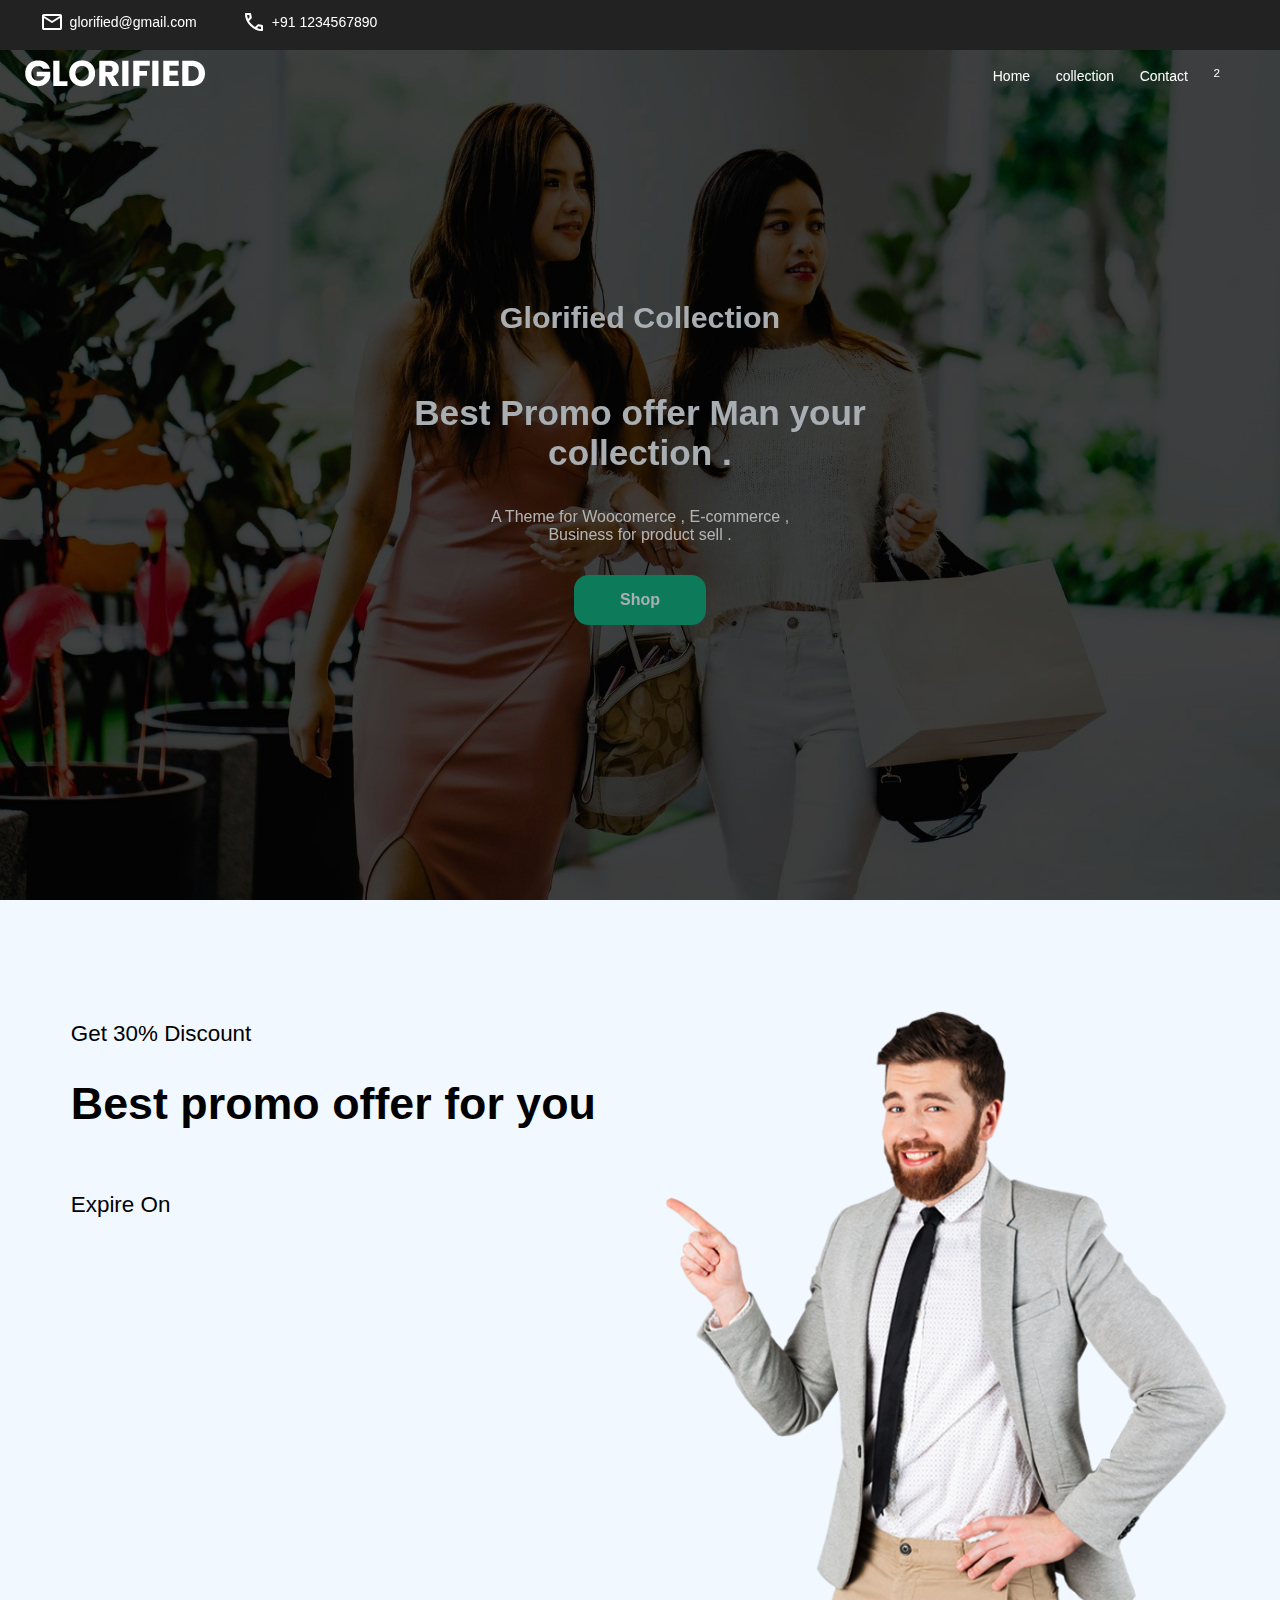
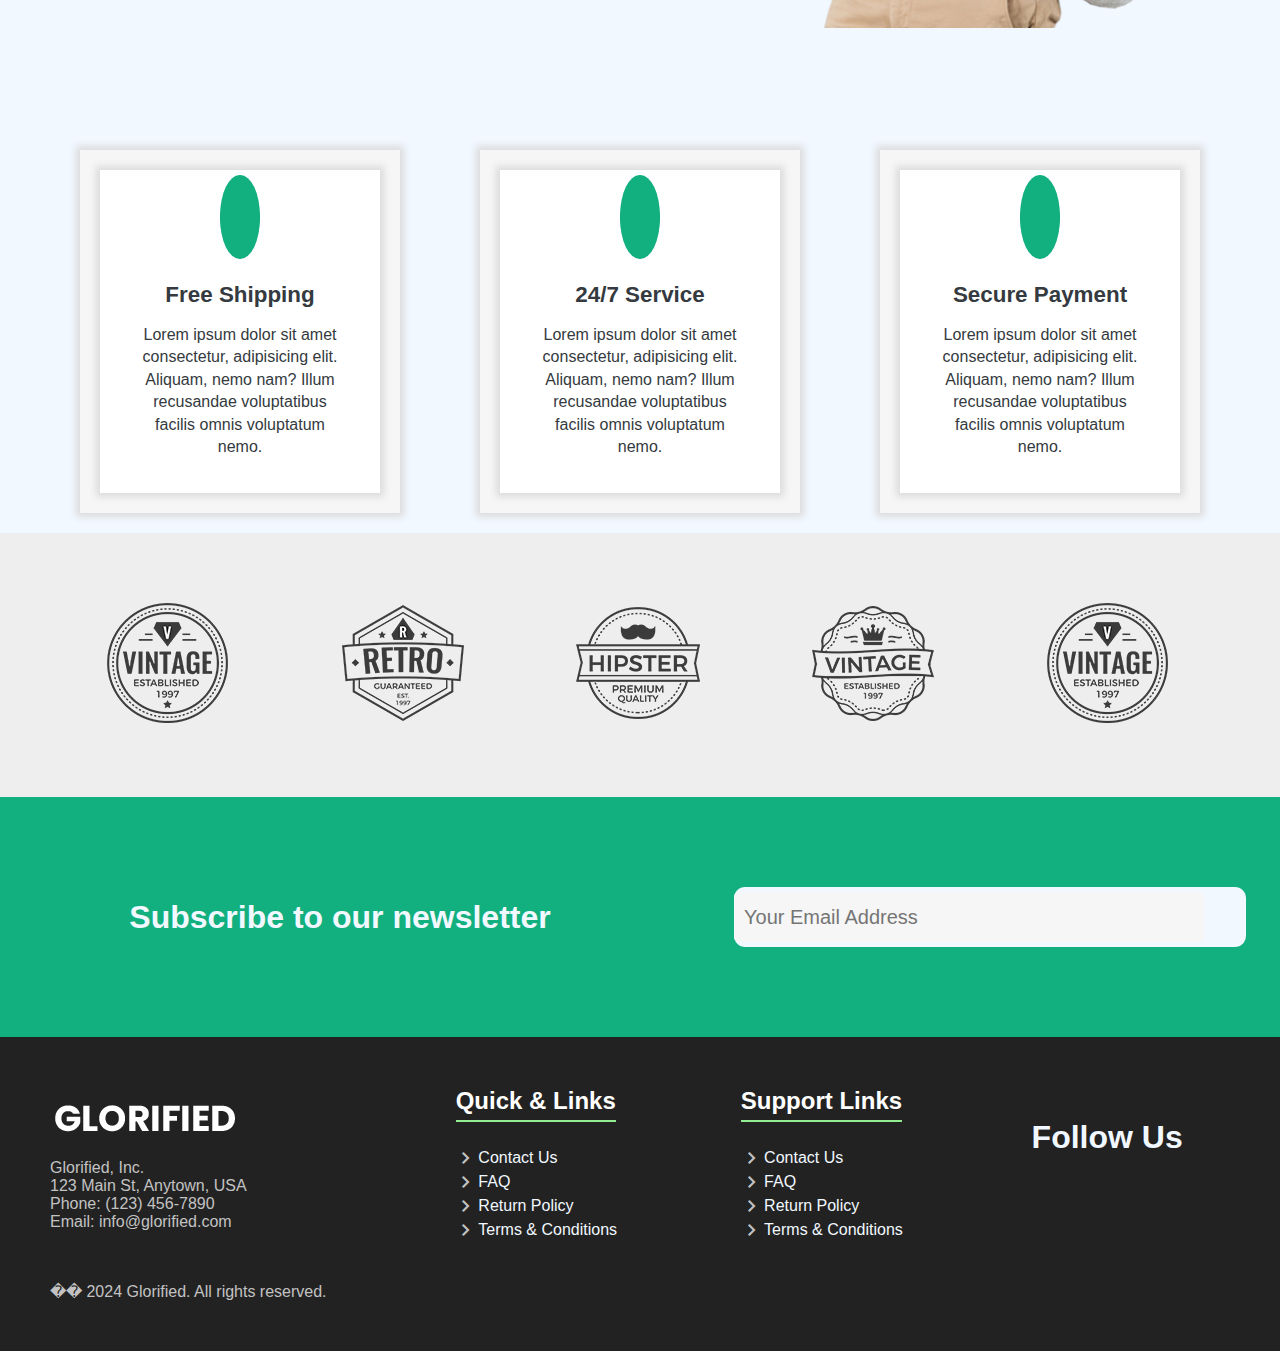
<file: index.html>
<!DOCTYPE html>
<html lang="en">

<head>
    <meta charset="UTF-8">
    <meta name="viewport" content="width=device-width, initial-scale=1.0">
    <title>Glorified</title>
    <!-- link css -->
    <link rel="stylesheet" href="./css/style.css">
    <!-- link google libabries -->
    <link rel="stylesheet"
        href="https://fonts.googleapis.com/css2?family=Material+Symbols+Outlined:opsz,wght,FILL,GRAD@20..48,100..700,0..1,-50..200" />
    <!-- fontawsome cdn link -->
    <link rel="stylesheet" href="https://cdnjs.cloudflare.com/ajax/libs/font-awesome/6.6.0/css/all.min.css"
        integrity="sha512-Kc323vGBEqzTmouAECnVceyQqyqdsSiqLQISBL29aUW4U/M7pSPA/gEUZQqv1cwx4OnYxTxve5UMg5GT6L4JJg=="
        crossorigin="anonymous" referrerpolicy="no-referrer" />
</head>

<body>

    <!-- header serction start-->
    <header class="header">
        <div class="header-container">
            <!-- top header -->
            <div class="top-header h-1">
                <div class="top-container hc-1">
                    <!-- left side contact list -->
                    <div class="contact-list li-1">
                        <ul class="list li-2">
                            <li class="li-2"><span class="material-symbols-outlined">mail</span>
                                <a href="#">glorified@gmail.com</a>
                            </li>
                            <li class="li-2"><span class="material-symbols-outlined">phone</span>
                                <a href="#">+91 1234567890</a>
                            </li>
                        </ul>
                    </div>
                    <!-- right side social media and admin login -->
                    <div class="social-media li-1">
                        <ul class="li-2">
                            <li><a href="#"><i class="fa-brands fa-facebook-f"></i></a></li>
                            <li><a href="#"><i class="fa-brands fa-instagram"></i></a></li>
                            <li><a href="#"><i class="fa-brands fa-twitter"></i></a></li>
                            <li><a href="#"><i class="fa-brands fa-youtube"></i></a></li>
                        </ul>

                    </div>
                </div>
                <!-- bottom header -->
                <div class="bottom-header h-1">
                    <div class="bottom-container hc-1">
                        <!-- left side container -->
                        <div class="logo">
                            <a href="#"><img src="./img/logo.png" alt="Glorified"></a>
                        </div>
                        <!-- right side container -->
                        <div class="menu li-1">
                            <ul class="list li-2">
                                <li><a href="#">Home</a></li>
                                <li><a href="./collection.html">collection</a></li>
                                <li><a href="#">Contact</a></li>

                                <li><i class="fa-solid fa-cart-shopping" onclick="cart()"></i><sup>2</sup></a></li>
                            </ul>
                        </div>
                    </div>
                </div>
    </header>
    <!-- header section end -->

    <!-- main section start -->
    <main class="main">
        <!-- hero section -->
        <section class="hero">
            <div class="hero-container">
                <div class="hero-text">
                    <h1>Glorified Collection</h1>
                    <p>Best Promo offer Man your <br> collection . </p>
                    <span>A Theme for Woocomerce , E-commerce ,<br> Business for product sell .</span><br>
                    <a href="#" class="btn"> Shop <i class="  fa-solid  fa-arrow-right"></i></a>
                </div>
            </div>

        </section>

        <!-- discount section -->
        <section class="discount">
            <div class="container">
                <div class="row">
                    <!-- left side container -->
                    <div class="discount-left">
                        <div class="discount-text">
                            <h4 class="h-4">
                                Get 30% Discount
                            </h4>
                            <h2 class="h-2">
                                Best promo offer for you
                            </h2>
                            <p class="p-1">
                         
                            </p>
                            <h4 class="h-4">Expire On</h4>
                            <div id="count-down" class="count-text-center">

                            </div>
                        </div>


                    </div>
                    <!-- right-side container -->
                    <div class="discount-img">
                        <div class="right-side-image">
                            <div class="single-image">
                                <img src="./img/person.png" alt="person">
                            </div>
                        </div>
                    </div>
                </div>
            </div>
        </section>

        <!-- service section -->
        <section class="service">
            <div class="container">
                <div class="row">
                    <div class="box">
                        <div class="upper-layer">
                            <div class="inner-layer">
                                <div class="icon">

                                    <i class="fa-solid fa-truck-fast"></i>
                                </div>

                                <div class="text">
                                    <h3 class="h-3">Free Shipping</h3>
                                    <p class="p-1">Lorem ipsum dolor sit amet consectetur, adipisicing elit. Aliquam,
                                        nemo nam? Illum recusandae voluptatibus facilis omnis voluptatum nemo.</p>
                                </div>
                            </div>
                        </div>
                    </div>


                    <div class="box">
                        <div class="upper-layer">
                            <div class="inner-layer">
                                <div class="icon">
                                    <i class="fa-solid fa-envelope"></i>
                                </div>

                                <div class="text">
                                    <h3 class="h-3">24/7 Service</h3>
                                    <p class="p-1">Lorem ipsum dolor sit amet consectetur, adipisicing elit. Aliquam,
                                        nemo
                                        nam? Illum recusandae voluptatibus facilis omnis voluptatum nemo.</p>
                                </div>
                            </div>
                        </div>
                    </div>

                    <div class="box">
                        <div class="upper-layer">
                            <div class="inner-layer">
                                <div class="icon">
                                    <i class="fa-solid fa-money-bill-1"></i>
                                </div>

                                <div class="text">
                                    <h3 class="h-3">Secure Payment</h3>
                                    <p class="p-1">Lorem ipsum dolor sit amet consectetur, adipisicing elit. Aliquam,
                                        nemo
                                        nam? Illum recusandae voluptatibus facilis omnis voluptatum nemo.</p>
                                </div>
                            </div>
                        </div>
                    </div>
                </div>
           </div>
            </div>
            </div>

            <!-- brand logo -->
            <section class="brand-logo">
                <div class="container">
                    <div class="slide-row">
                        <div class="left-slide-scroll-btn">
                            <i class="fa-solid fa-angle-left"></i>
                        </div>

                        <div class="row">

                            <div class="brand-logo-container">
                                <div class="brand-logo-image" draggable="false">
                                    <img src="./img/1.png" alt="">
                                </div>
                                <div class="brand-logo-image " draggable="false">
                                    <img src="./img/2.png" alt="">
                                </div>
                                <div class="brand-logo-image " draggable="false">
                                    <img src="./img/3.png" alt="">
                                </div>
                                <div class="brand-logo-image " draggable="false">
                                    <img src="./img/4.png" alt="">
                                </div>
                                <div class="brand-logo-image " draggable="false">
                                    <img src="./img/1.png" alt="">
                                </div>
                                <div class="brand-logo-image " draggable="false">
                                    <img src="./img/2.png" alt="">
                                </div>
                                <div class="brand-logo-image " draggable="false">
                                    <img src="./img/3.png" alt="">
                                </div>
                                <div class="brand-logo-image " draggable="false">
                                    <img src="./img/4.png" alt="">
                                </div>
                            </div>

                        </div>
                        <div class="left-slide-scroll-btn">
                            <i class="fa-solid fa-angle-right"></i>
                        </div>
                    </div>

                </div>
            </section>

            <!-- newslatter section -->
            <section class="newsletter">
                <div class="container">
                    <div class="row">
                        <div class="col-md-8">
                            <h2 class="h-22">Subscribe to our newsletter</h2>
                        </div>
                        <div class="col-md-4">
                            <form action="#" class="newsletter-form">
                                <input type="text" placeholder="Your Email Address">
                                <i class="fa-solid fa-envelope"></i>
                            </form>
                        </div>
                    </div>
                </div>
            </section>
    </main>

    <!-- main section end -->

    <!-- start footer section -->
    <footer>
        <div class="container">
            <div class="row">
                <div class="col-md-1">
                    <div class="logo">
                        <a href="#"><img src="./img/logo.png" alt="Glorified"></a>
                    </div>
                    <div class="adress">
                        <p>
                            Glorified, Inc.<br>
                            123 Main St, Anytown, USA<br>
                            Phone: (123) 456-7890<br>
                            Email: info@glorified.com
                        </p>
                    </div>
                </div>
                <div class="col-md-2">
                    <h2 class="h-12">Quick & Links</h2>
                    <span class="line"></span>
                    <ul>
                        <li><span class="material-symbols-outlined">
                                chevron_right
                            </span><a href="#">Contact Us</a></li>
                        <li><span class="material-symbols-outlined">
                                chevron_right
                            </span><a href="#">FAQ</a></li>
                        <li><span class="material-symbols-outlined">
                                chevron_right
                            </span><a href="#">Return Policy</a></li>
                        <li><span class="material-symbols-outlined">
                                chevron_right
                            </span><a href="#">Terms & Conditions</a></li>
                    </ul>
                </div>
                <div class="col-md-3">
                    <h2 class="h-12">Support Links</h2>
                    <span class="line"></span>
                    <ul>
                        <li><span class="material-symbols-outlined">
                                chevron_right
                            </span><a href="#">Contact Us</a></li>
                        <li><span class="material-symbols-outlined">
                                chevron_right
                            </span><a href="#">FAQ</a></li>
                        <li><span class="material-symbols-outlined">
                                chevron_right
                            </span><a href="#">Return Policy</a></li>
                        <li><span class="material-symbols-outlined">
                                chevron_right
                            </span><a href="#">Terms & Conditions</a></li>
                    </ul>
                </div>
                <div class="col-md-4">
                    <h2 class="h-22">Follow Us</h2><br><br><br>
                    <ol class="social-icon">
                        <li><a href="#"><i class="fab fa-facebook-f"></i></a></li>
                        <li><a href="#"><i class="fab fa-twitter"></i></a></li>
                        <li><a href="#"><i class="fab fa-instagram"></i></a></li>
                        <li><a href="#"><i class="fab fa-linkedin-in"></i></a></li>
                        <li><a href="#"><i class="fab fa-pinterest-p"></i></a></li>
                    </ol>
                    </h2>
                </div>
            </div>
        </div>
        <!-- copyright -->
        <div class="copyright">
            <div class="container-p">
                <p>�� 2024 Glorified. All rights reserved.</p>
            </div>
        </div>
    </footer>

    <!-- end footer sectio -->
</body>
<script src="./js/script.js"></script>

<script>

    function login() {
        document.querySelector(".admin-login").style.display = "block";
    }

    /* close admin page */
    document.querySelector(".close").addEventListener("click", () => {
        document.querySelector(".admin-login").style.display = "none";
        document.querySelector(".upload-product").style.display = "none";
        document.querySelector(".product-cart").style.display = "none";
    })
</script>


</html>
</file>
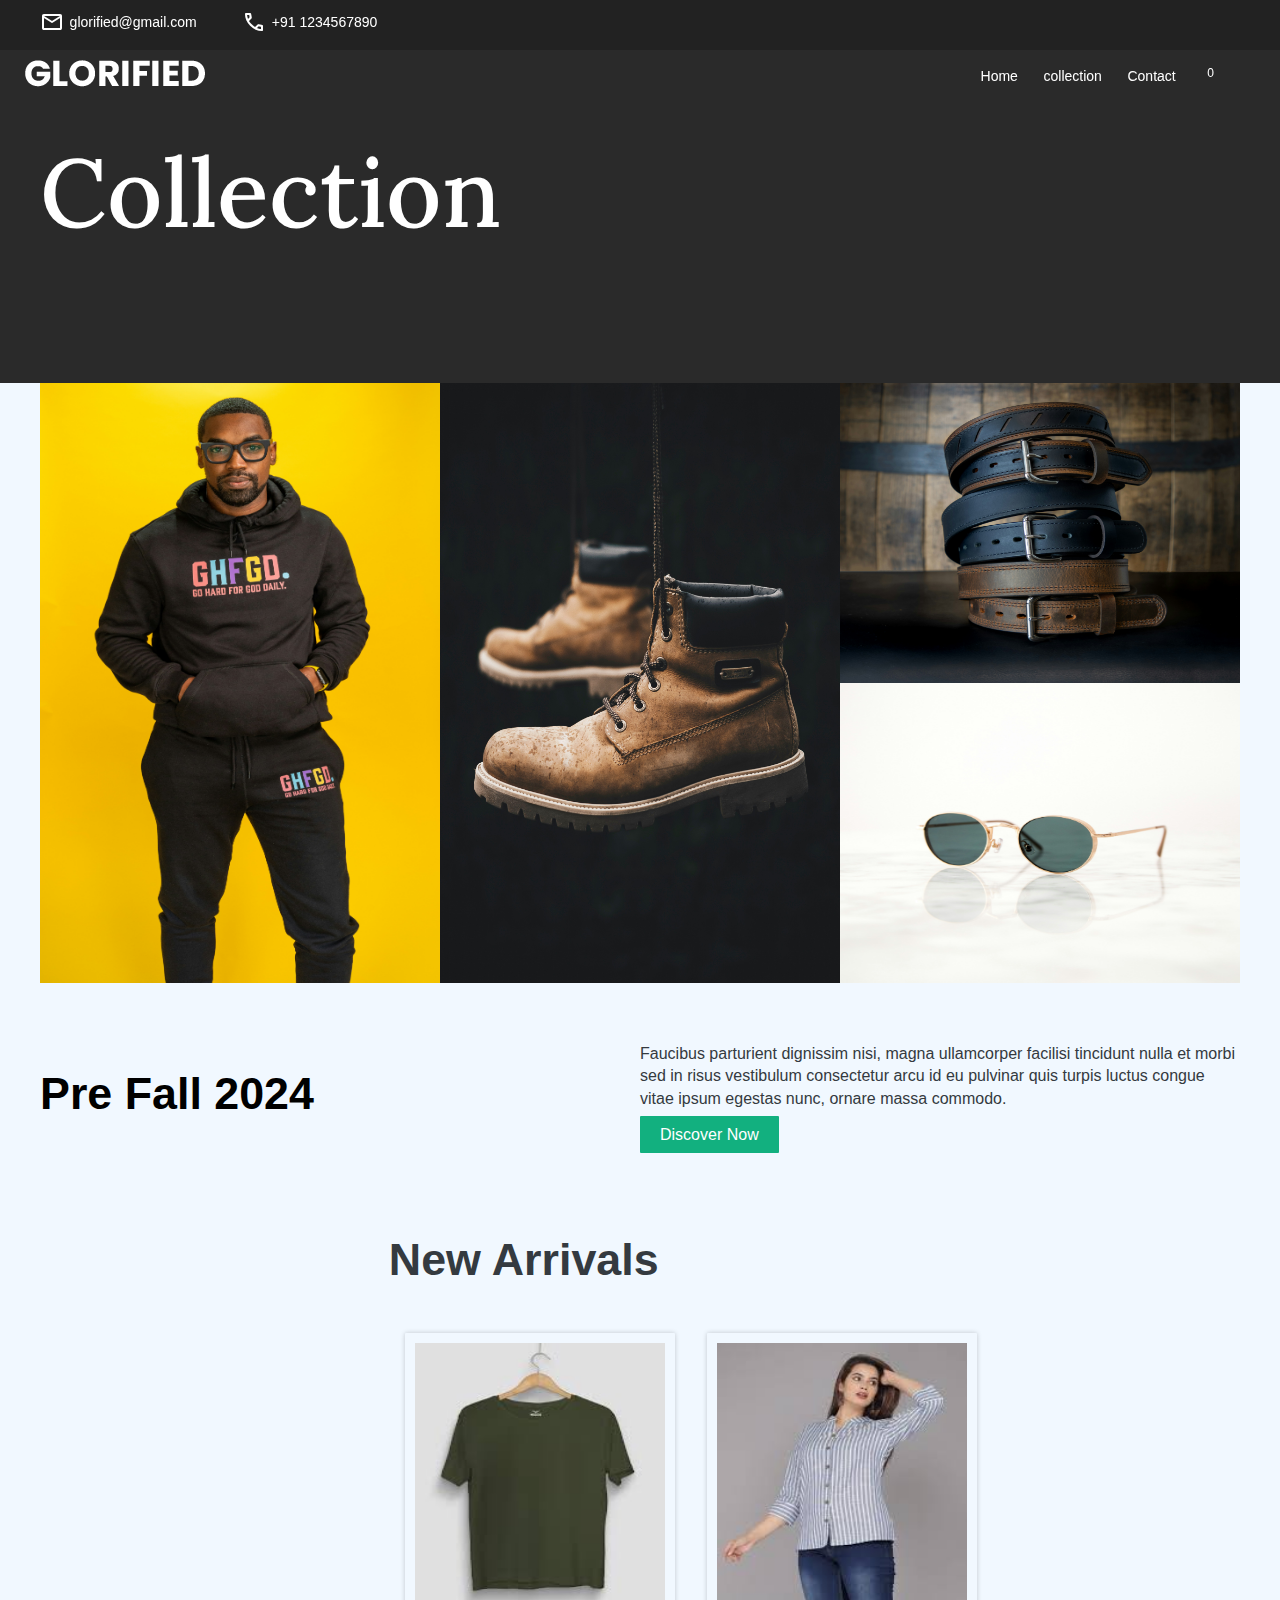
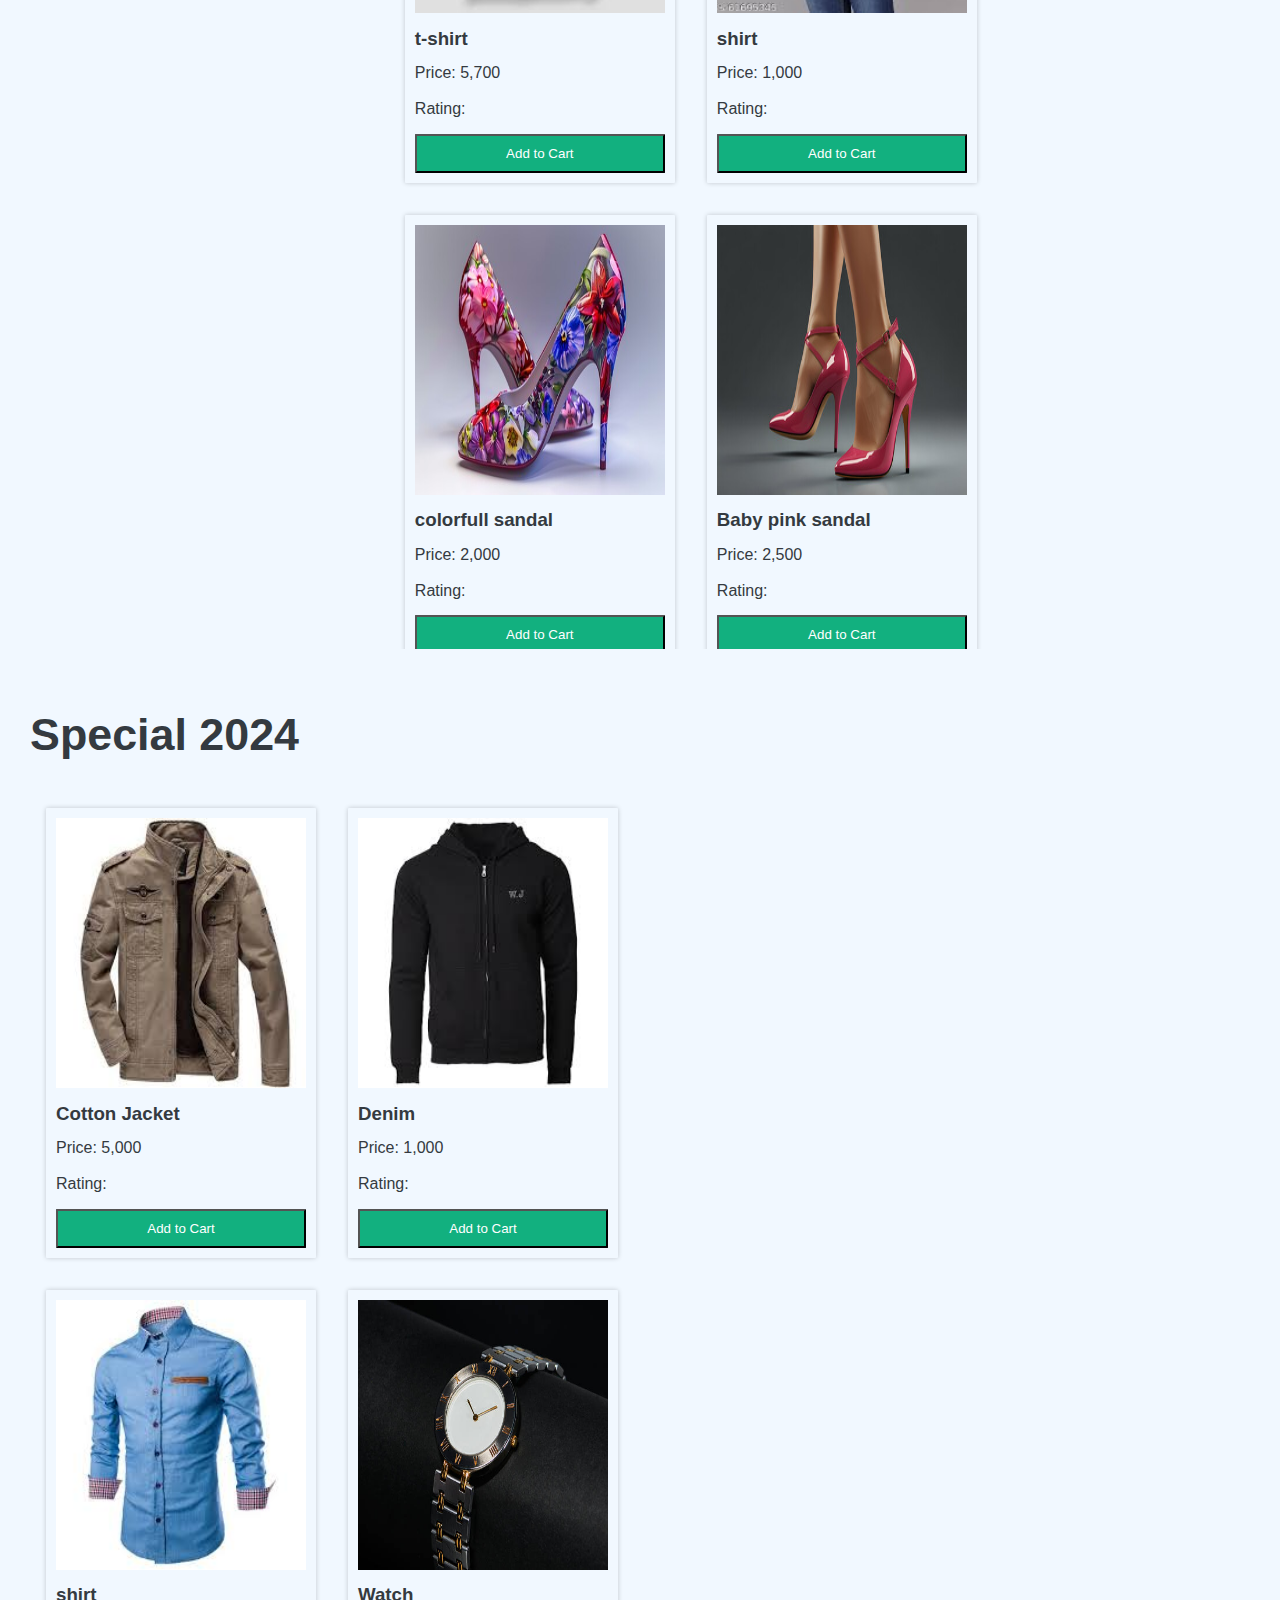
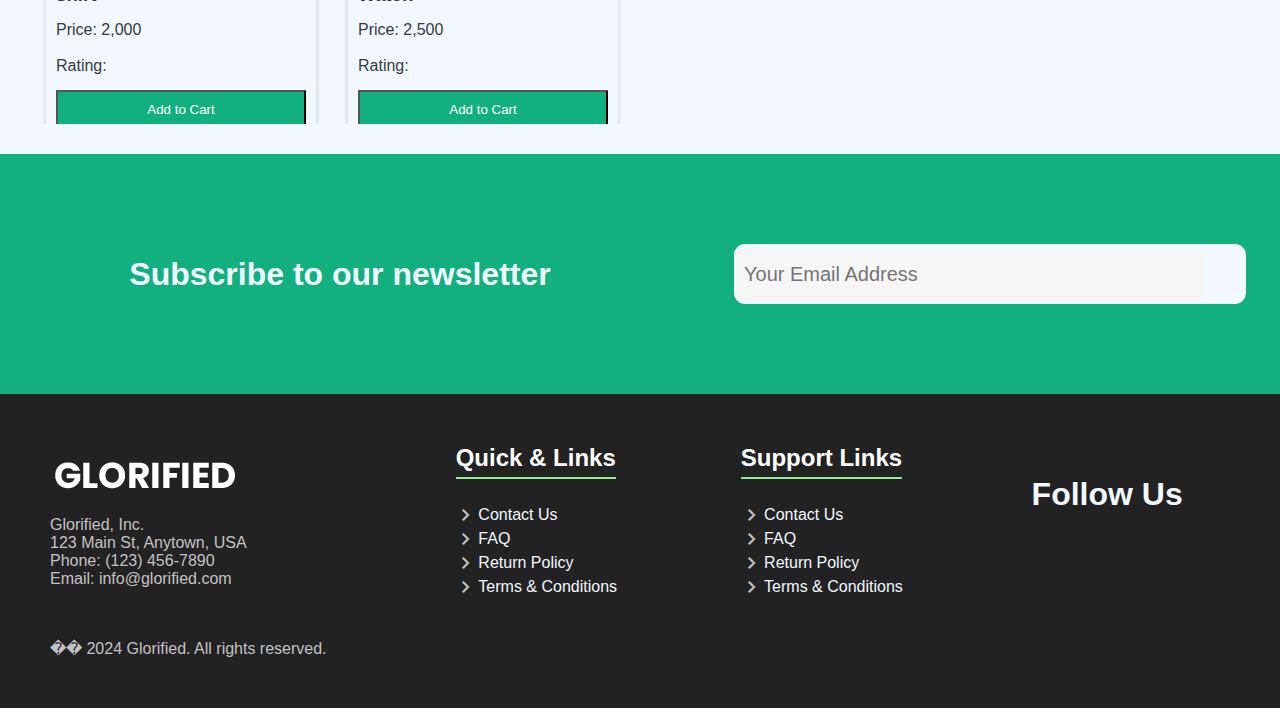
<file: collection.html>
<!DOCTYPE html>
<html lang="en">

<head>
    <meta charset="UTF-8">
    <meta name="viewport" content="width=device-width, initial-scale=1.0">
    <title>Collection</title>
    <!-- link css -->
    <link rel="stylesheet" href="./css/style.css">
    <!-- link google libabries -->
    <link rel="stylesheet"
        href="https://fonts.googleapis.com/css2?family=Material+Symbols+Outlined:opsz,wght,FILL,GRAD@20..48,100..700,0..1,-50..200" />
    <!-- fontawsome cdn link -->
    <link rel="stylesheet" href="https://cdnjs.cloudflare.com/ajax/libs/font-awesome/6.6.0/css/all.min.css"
        integrity="sha512-Kc323vGBEqzTmouAECnVceyQqyqdsSiqLQISBL29aUW4U/M7pSPA/gEUZQqv1cwx4OnYxTxve5UMg5GT6L4JJg=="
        crossorigin="anonymous" referrerpolicy="no-referrer" />
    <link rel="preconnect" href="https://fonts.googleapis.com">
    <link rel="preconnect" href="https://fonts.gstatic.com" crossorigin>
    <link href="https://fonts.googleapis.com/css2?family=Lora:ital,wght@0,400..700;1,400..700&display=swap"
        rel="stylesheet">
</head>

<!-- admin login -->

<body>
    <div class="product-cart">
        <div class="cart-container">
            <div class="c-header">
                <div class="cart-header">
                    <h2>Shopping Cart</h2>
                </div>
                <div class="close">
                    <i class="fa-solid fa-x"></i>
                </div>
            </div>
            <div class="cart-body">

            </div><br>

            <div class="button-section">
                <div class="checkout ">
                    <button class="btnn" onclick="checkout()">Checkout</button>
                </div>
            </div>
        </div>
    </div>
    </div>
    </div>

    <!-- checkout -->
    <div class="checkout admin-login">
        <div class="login">
            <div class="closecart">
                <i class="fa-solid fa-x "></i>
            </div><br>
            <div class="form-container">
                <p class="title">Login</p>
                <form class="form" method="get">
                    <div class="input-group">
                        <label for="firstName">First name</label>
                        <input type="text" name="firstname" id="firstname" placeholder="">
                        <label for="lastname">Lastname</label>
                        <input type="text" name="lastname" id="lastname" placeholder="">
                    </div>
                    <div class="input-group">
                        <label for="mobileno">Mobile No. </label>
                        <input type="number" name="mobileno" id="mobileno" placeholder="">
                        <label for="email">Email No. </label>
                        <input type="email" name="email" id="email" placeholder="">
                    </div><br>
                    <div class="input-group">
                        <label for="address">Address </label>
                        <input type="address" name="addressno" id="addressno" placeholder="">
                    </div>
                    <br>
                    <button class="submit sign" type="submit" id="ordersucessfull">submit</button>
                </form>

            </div>
        </div>
    </div>
    <!-- header serction start-->
    <header class="header">
        <div class="header-container">
            <!-- top header -->
            <div class="top-header h-1">
                <div class="top-container hc-1">
                    <!-- left side contact list -->
                    <div class="contact-list li-1">
                        <ul class="list li-2">
                            <li class="li-2"><span class="material-symbols-outlined">mail</span>
                                <a href="#">glorified@gmail.com</a>
                            </li>
                            <li class="li-2"><span class="material-symbols-outlined">phone</span>
                                <a href="#">+91 1234567890</a>
                            </li>
                        </ul>
                    </div>
                    <!-- right side social media and admin login -->
                    <div class="social-media li-1">
                        <ul class="li-2">
                            <li><a href="#"><i class="fa-brands fa-facebook-f"></i></a></li>
                            <li><a href="#"><i class="fa-brands fa-instagram"></i></a></li>
                            <li><a href="#"><i class="fa-brands fa-twitter"></i></a></li>
                            <li><a href="#"><i class="fa-brands fa-youtube"></i></a></li>
                        </ul>
                    </div>
                </div>
                <!-- bottom header -->
                <div class="bottom-header h-1">
                    <div class="bottom-container hc-1">
                        <!-- left side container -->
                        <div class="logo">
                            <a href="#"><img src="./img/logo.png" alt="Glorified"></a>
                        </div>
                        <!-- right side container -->
                        <div class="menu li-1">
                            <ul class="list li-2">
                                <li><a href="./index.html">Home</a></li>
                                <li><a href="./collection.html">collection</a></li>

                                <li><a href="#">Contact</a></li>
                                <li onclick="openCart()"><i class="fa-solid fa-cart-shopping"></i><sup
                                        class="to-quantity">0</sup></li>
                            </ul>
                        </div>
                    </div>
                </div>
    </header>
    <!-- header section end -->

    <!-- main section start -->
    <main class="main">
        <!-- hero section -->
        <section class="hero-c">
            <div class="hero-container">
                <h1 class="h-1">Collection</h1>
            </div>
        </section>
        <!-- products section img-->
        <section class="collection-image">
            <div class="container">
                <div class="row">
                    <div class="col-1">
                        <div class="col-im-3">
                            <img src="./img/c4(1).jpg" alt="Product 1">
                        </div>
                        <div class="col-im-3">
                            <img src="./img/c4 (3).jpg" alt="Product 1">
                        </div>
                    </div>
                    <div class="col-2">
                        <div class="col-im-3">
                            <img src="./img/c4 (1).jpg" alt="Product 1" height="600px">
                        </div>
                        <div class="col-im-3">
                            <img src="./img/c4 (4).jpg" alt="Product 1" height="600px">
                        </div>
                    </div>
                </div>
                <div class="bottom">
                    <div class="container">
                        <div class="row">
                            <div class="col1">
                                <h2 class="h-2">
                                    Pre Fall 2024
                                </h2>
                            </div>
                            <div class="col2">
                                <p class="p-1">
                                    Faucibus parturient dignissim nisi, magna ullamcorper facilisi tincidunt nulla et
                                    morbi sed in risus vestibulum consectetur arcu id eu pulvinar quis turpis luctus
                                    congue vitae ipsum egestas nunc, ornare massa commodo.</p>
                                <div class="btn-container">
                                    <a href="#" class="btn">Discover Now</a>
                                </div>
                            </div>
                        </div>

                    </div>
                </div>
            </div>
        </section>

        <!-- right side product section -->

        <!-- left sideproduct section -->
        <section class="product-section">
            <div class="p-container">
                <div class="row2">
                    <div class="col-p-1">

                    </div>
                    <div class="col-p-2">
                        <div class="col-ph-1">
                            <h2 class="h-2">New Arrivals</h2>
                        </div>
                        <div class="product-list">

                        </div>
                    </div>
                </div>
            </div>
        </section>

        <section class="product-section">
            <div class="p-container">
                <div class="p-row2">
                    <div class="col-pr-1">

                    </div>
                    <div class="col-pr-2">
                        <div class="col-ph-1">
                            <h2 class="h-2">Special 2024</h2>
                        </div>
                        <div class="product-lists">

                        </div>
                    </div>
                </div>
            </div>
        </section>

        <!-- newslatter section -->
        <section class="newsletter">
            <div class="container">
                <div class="row">
                    <div class="col-md-8">
                        <h2 class="h-22">Subscribe to our newsletter</h2>
                    </div>
                    <div class="col-md-4">
                        <form action="#" class="newsletter-form">
                            <input type="text" placeholder="Your Email Address">
                            <i class="fa-solid fa-envelope"></i>
                        </form>
                    </div>
                </div>
            </div>
        </section>
    </main>
    <!-- main section end -->
    <!-- start footer section -->
    <footer>
        <div class="container">
            <div class="row">
                <div class="col-md-1">
                    <div class="logo">
                        <a href="#"><img src="./img/logo.png" alt="Glorified"></a>
                    </div>
                    <div class="adress">
                        <p>
                            Glorified, Inc.<br>
                            123 Main St, Anytown, USA<br>
                            Phone: (123) 456-7890<br>
                            Email: info@glorified.com
                        </p>
                    </div>
                </div>
                <div class="col-md-2">
                    <h2 class="h-12">Quick & Links</h2>
                    <span class="line"></span>
                    <ul>
                        <li><span class="material-symbols-outlined">
                                chevron_right
                            </span><a href="#">Contact Us</a></li>
                        <li><span class="material-symbols-outlined">
                                chevron_right
                            </span><a href="#">FAQ</a></li>
                        <li><span class="material-symbols-outlined">
                                chevron_right
                            </span><a href="#">Return Policy</a></li>
                        <li><span class="material-symbols-outlined">
                                chevron_right
                            </span><a href="#">Terms & Conditions</a></li>
                    </ul>
                </div>
                <div class="col-md-3">
                    <h2 class="h-12">Support Links</h2>
                    <span class="line"></span>
                    <ul>
                        <li><span class="material-symbols-outlined">
                                chevron_right
                            </span><a href="#">Contact Us</a></li>
                        <li><span class="material-symbols-outlined">
                                chevron_right
                            </span><a href="#">FAQ</a></li>
                        <li><span class="material-symbols-outlined">
                                chevron_right
                            </span><a href="#">Return Policy</a></li>
                        <li><span class="material-symbols-outlined">
                                chevron_right
                            </span><a href="#">Terms & Conditions</a></li>
                    </ul>
                </div>
                <div class="col-md-4">
                    <h2 class="h-22">Follow Us</h2><br><br><br>
                    <ol class="social-icon">
                        <li><a href="#"><i class="fab fa-facebook-f"></i></a></li>
                        <li><a href="#"><i class="fab fa-twitter"></i></a></li>
                        <li><a href="#"><i class="fab fa-instagram"></i></a></li>
                        <li><a href="#"><i class="fab fa-linkedin-in"></i></a></li>
                        <li><a href="#"><i class="fab fa-pinterest-p"></i></a></li>
                    </ol>
                    </h2>
                </div>
            </div>
        </div>
        <!-- copyright -->
        <div class="copyright">
            <div class="container-p">
                <p>�� 2024 Glorified. All rights reserved.</p>
            </div>
        </div>
    </footer>

</body>
<script src="./js/script.js"></script>
<script src="./js/offer.js"></script>
<script src="./js/product.js"></script>
<script>
    function checkout() {
        document.querySelector(".admin-login").style.display = "block";
    }
    /* close admin page */
    document.querySelector(".close").addEventListener("click", () => {
        document.querySelector(".admin-login").style.display = "none";
        document.querySelector(".product-cart").style.display = "none";
    })

    // open cart
    function openCart() {
        document.querySelector(".product-cart").style.display = "block";
    }
</script>
<script>
    // order sucess full
    let sucess = document.querySelector("#ordersucessfull");
    // settime 
    sucess.addEventListener("click", () => {
        alert("orderd sucess full");

    })

</script>


</html>
</file>
<file: css/style.css>
* {
    margin: 0;
    padding: 0;
}

body {
    box-sizing: border-box;
    font-family: Arial, sans-serif;
    background-color: #f2f2f2;
}

:root {
    --thm-font: 'Poppins', sans-serif;
    --thm-base: #df247b;
    --thm-color: #12b07f;
    --thm-black: #222222;
    --thm-white: #ffffff;
    --thm-eee: #eeeeee;
    --thm-ddd: #dddddd;
    --thm-f6: #F1F8FF;
    --thm-fb: #f6f6f6;
    --thm-p: #636363;
    --color_1: linear-gradient(#00A4E6, #00A4E6, #00A4E6, #016CB0);
    --color_2: linear-gradient(to right, #12b07f 80%, #282e3e 20%);
    --color_3: linear-gradient(to right, #12b07f 80%, #ffffff 20%);
    --bs-blue: #0d6efd;
    --bs-indigo: #6610f2;
    --bs-purple: #6f42c1;
    --bs-pink: #d63384;
    --bs-red: #dc3545;
    --bs-orange: #fd7e14;
    --bs-yellow: #ffc107;
    --bs-green: #198754;
    --bs-teal: #20c997;
    --bs-cyan: #0dcaf0;
    --bs-white: #fff;
    --bs-gray: #6c757d;
    --bs-gray-dark: #343a40;
    --bs-primary: #0d6efd;
    --bs-secondary: #6c757d;
    --bs-success: #198754;
    --bs-info: #0dcaf0;
    --bs-warning: #ffc107;
    --bs-danger: #dc3545;
    --bs-light: #f8f9fa;
    --bs-dark: #343a40;
    --bs-font-sans-serif: system-ui, -apple-system, "Segoe UI", Roboto, "Helvetica Neue", Arial, "Noto Sans", sans-serif, "Apple Color Emoji", "Segoe UI Emoji", "Segoe UI Symbol", "Noto Color Emoji";
    --bs-font-monospace: SFMono-Regular, Menlo, Monaco, Consolas, "Liberation Mono", "Courier New", monospace;
    --bs-gradient: linear-gradient(180deg, rgba(255, 255, 255, 0.15), rgba(255, 255, 255, 0));
}

/* header section css */
.header {
    position: fixed;
    z-index: 200;
    width: 100%;
    top: 0;
    left: 0;
}

.header .bottom-header {
    background-color: transparent;
    z-index: 1;
}

/* top header section */
.header .top-header {
    background-color: var(--thm-black);
    display: block;
    height: 50px;
}

.header .hc-1 {
    display: flex;
    justify-content: space-between;
    align-items: center;
    padding: 10px 20px;
    margin: 0 auto;
    color: var(--thm-white);
    font-family: var(--thm-font);

}

.header .top-header .li-2 {
    display: flex;
    align-items: center;
    list-style: none;
    justify-content: space-between;
    margin-right: 20px;
    font-size: 14px;
    transition: color 0.3s ease;
    cursor: pointer;

    &:hover {
        color: var(--thm-ddd);
    }

    li {
        margin-left: 20px;
    }

    a {
        color: var(--thm-white);
        text-decoration: none;
    }
}

.header .top-header .li-1 {
    display: flex;
    align-items: center;
    list-style: none;
    justify-content: space-between;
    margin-right: 20px;
    font-size: 14px;
    transition: color 0.3s ease;
    cursor: pointer;

    &:hover {
        color: var(--thm-ddd);
    }

    li {
        margin-left: 20px;
    }

    a {
        color: var(--thm-white);
        text-decoration: none;
    }
}

.header .top-header .li-2 {
    display: flex;
    align-items: center;
    justify-content: center;
}

.header .top-header .li-2 {
    display: flex;
    align-items: center;
    justify-content: space-between;
    gap: 0.4em;
    color: var(--thm-white);
    font-size: 14px;
    transition: color 0.3s ease;
}

/* main */

.main {
    /* height: calc(100vh - 130px); */
    background-color: #F1F8FF;
}

.main .hero {
    background-image: url("../img/banner-1.jpg");
    background-repeat: no-repeat;
    height: 100vh;
    background-size: cover;
    background-position: center;
    display: flex;
    align-items: center;
    filter: brightness(0.7);
}

.main .hero .hero-container {
    width: 80%;
    max-width: 1200px;
    margin: 0 auto;
    display: flex;
    flex-direction: column;
    gap: 30px;
    align-items: center;
    justify-content: center;
    color: var(--thm-white);
    text-align: center;
    padding: 40px;


}

.main .hero .hero-container .hero-text {
    padding: 10px;
    display: flex;
    flex-direction: column;
    gap: 0.4em;
    justify-content: center;
    align-items: center;
}

.main .hero .hero-container .hero-text h1 {
    padding: 0.8em;
    font-size: 1.9em;
    width: fit-content;
    margin: auto;
    border-radius: 0.92em;
    color: aliceblue;
    text-decoration: none;
    font-weight: 600;
}

.main .hero .hero-container .hero-text p {
    padding: 0.8em;
    font-size: 2.2em;
    width: fit-content;
    margin: auto;
    border-radius: 0.92em;
    color: aliceblue;
    text-decoration: none;
    font-weight: 800;
}

.main .hero .hero-container .hero-text i {
    color: aliceblue;
    text-decoration: none;
    margin-right: 10px;
    margin-left: 10px;
    display: none;
}

.main .hero .hero-container .hero-text a {
    display: flex;
    align-items: center;
    justify-content: center;
    gap: 10px;
    padding: 1em;
    background-color: var(--thm-color);
    width: 100px;
    margin: auto;
    border-radius: 0.92em;
    color: aliceblue;
    text-decoration: none;
    font-weight: 600;
    cursor: pointer;
    transition: background-color 0.3s ease;

    &:hover {
        background-color: var(--bs-gray-dark);
    }

    &:hover i {

        display: block;

    }

}


/* main discount section */
.main .discount {
    padding: 90px 0;
}

.main .discount .container .row {
    display: flex;
    justify-content: space-between;
    margin: auto;
    width: 1200px;
}

/* left side discount */
.main .discount .container .row .discount-left {
    display: flex;
    justify-content: space-between;
    padding: 10px;
    flex-wrap: wrap;
    gap: 2em;
    width: 1200px;
    margin: 0 auto;
    height: 70vh;
}

.main .discount .container .row .discount-left .discount-text {
    padding: 10px;
    display: flex;
    flex-direction: column;
    gap: 0.4em;
    justify-content: space-between;
    align-items: flex-start;
    padding: 1.3em;

    /* background-color: rgba(0, 0, 0, 0.3); */
}

.main .h-4 {
    font-size: 1.4rem;
    font-weight: 500;
}

.main .h-2 {
    font-size: 2.8rem;
}

.main .p-1 {
    color: var(--bs-gray-dark);
}

.main .discount .container .row .discount-left .discount-text .count-text-center {
    display: flex;
    min-height: 40vh;
    justify-content: space-between;
    align-items: center;
    color: var(--thm-black);
    font-weight: 800;
    gap: 2em;
}

.main .discount .container .row .discount-left .discount-text .count-text-center strong {
    font-size: 2.0rem;
}

.main .discount .container .row .discount-left .discount-text .count-text-center .line {
    content: "";
    display: block;
    width: 10px;
    height: 15px;
    background-color: var(--bs-gray-light);
    color: #222222;
}

.discount-left .discount-text .count-text-center .txt {
    font-size: 1.0rem;
    color: var(--bs-green);
}

/* right side discount */
.discount-img .right-side-image .single-image img {
    height: 70vh;
}


/* service section */

.main .container .row {
    display: flex;
    justify-content: space-between;
    margin: auto;
    width: 1200px;
}

.main .service .container .row .box {
    display: flex;
    flex-direction: column;
    justify-content: space-between;
    align-items: center;
    padding: 20px;
    text-align: center;
    gap: 2em;
    width: 400px;
    margin: 0 20px;
    border-radius: 10px;
    transition: background-color 0.3s ease;
}

.box .upper-layer {
    display: flex;
    justify-content: space-between;
    align-items: center;
    gap: 10px;
    padding: 20px;
    background-color: #F6F6F6;
    box-shadow: 0px 0px 7px 4px gainsboro;
}

.inner-layer {
    display: flex;
    flex-direction: column;
    justify-content: center;
    align-items: center;
    gap: 2em;
    padding: 25px;
    background-color: #FFFFFF;
    color: var(--bs-dark);
    text-decoration: none;
    box-shadow: 0px 0px 7px 4px gainsboro;
}

.main .service .container .box .icon {
    background-color: var(--thm-color);
    border-radius: 49%;
}

.h-3 {
    font-size: 1.4em;
    font-weight: 600;
}

.main .service .container .box .icon i {
    font-size: 2.5em;
    padding: 0.5em;
    background-color: var(--thm-color);
    border-radius: 49%;
    color: var(--thm-white);
    text-decoration: none;
    cursor: pointer;
    transition: color 0.3s ease;
}

.main .service .container .box .text {
    padding: 10px;
    display: flex;
    flex-direction: column;
    gap: 1em;
    justify-content: center;
    align-items: center;
    /* background-color: rgba(0, 0, 0, 0.3); */
}

.p-1 {
    color: var(--thm-p);
    line-height: 1.4em;
}

.brand-logo {
    background-color: var(--thm-eee);
    padding: 20px;
}

.container .slide-row {
    display: flex;
    justify-content: center;
    align-items: center;
    margin: 0 auto;
    padding: 20px;
}


.row {
    width: 1200px;
    display: flex;
    justify-content: center;
    align-items: center;
    margin: 0 auto;
}

.row .brand-logo-container {
    display: flex;
    justify-content: space-between;
    gap: 20px;
    padding: 20px;
    margin: 0 auto;
    align-items: center;
    width: 1200px;
    overflow: scroll;
    scrollbar-width: none;
}

.brand-logo .container .slide-row .left-slide-scroll-btn i {
    font-size: 2.5em;
    cursor: pointer;
    transition: color 0.3s ease;
    color: var(--thm-color);

    &:hover {
        color: var(--bs-gray-dark);
    }

}

/* newslatter section */

.main .newsletter {
    padding: 90px 0;
    background-color: var(--thm-color);
}

.main .newsletter .container .row {
    display: flex;
    justify-content: space-between;
    margin: auto;
    width: 1200px;
    align-items: center;
}

.h-22 {
    font-size: 2.0em;
    color: var(--thm-f6);
}

.col-md-8 {
    display: flex;
    justify-content: center;
    align-items: center;
    gap: 2em;
    width: 50%;
    color: var(--thm-fe);
}

.col-md-4 {
    display: flex;
    justify-content: center;
    align-items: center;
}

.newsletter-form {
    display: flex;
    justify-content: space-between;
    align-items: center;
    gap: 2em;
}

.main .newsletter .container .row form {
    background-color: var(--thm-f6);
    padding-right: 10px;
    border-radius: 0.7em;
    height: 60px;
    display: flex;
    justify-content: space-between;
    align-items: center;
}

.main .newsletter .container .row input {
    width: 450px;
    padding: 10px;
    height: 30px;
    font-size: 20px;
    border-radius: 5px;
    border: none;
    outline: none;
    background-color: #F6F6F6;
    transition: background-color 0.3s ease;

    &:hover {
        background-color: #E6E6E6;
    }

}

.main .newsletter .container .row i {
    font-size: 3em;
    color: var(--thm-color);
    cursor: pointer;
    z-index: 1;
    background-color: #f6f3f3;
    transition: color 0.3s ease;

    &:hover {
        color: var(--bs-gray-dark);
    }


}

footer {
    background-color: var(--thm-black);
    padding: 30px 30px;
}

footer .container {
    display: flex;
    justify-content: space-between;
    align-items: center;
    padding: 20px;
}

.h-12 {
    color: var(--thm-white);
    margin-bottom: 1em;
    border: none;
    border: 2px 0px 2px 0px solid;
    border-bottom-color: var(--thm-color);
    border-bottom: 2px solid lightgreen;
    padding-bottom: 5px;

    &:hover {
        border-bottom-color: var(--thm-color);
        color: var(--thm-color);
    }
}

footer .container .col-md-1 {
    display: flex;
    flex-direction: column;
    align-items: flex-start;
    gap: 1em;
    width: 600px;
    color: rgb(194, 194, 194);
}

footer .container .col-md-2,
.col-md-3,
.col-md-4 {
    display: flex;
    flex-direction: column;
    justify-content: center;
    align-items: center;
    width: 500px;
}

footer .container ul {
    display: flex;
    flex-direction: column;
    align-items: flex-start;
    justify-content: center;
    list-style: none;
    color: var(--thm-fb);
}

footer .container ul li {
    align-items: center;
    display: flex;
    cursor: pointer;
    text-decoration: none;
    color: rgb(194, 194, 194);
    transition: color 0.3s ease;

    &:hover {
        color: var(--thm-color);
    }
}

footer .container ul li a {
    text-decoration: none;
    color: var(--thm-f6);
    transition: color 0.3s ease;

    &:hover {
        color: var(--thm-color);
    }
}

footer .social-icon {
    display: flex;
    flex-direction: row;
    gap: 1em;
    align-items: center;
    justify-content: space-between;
    cursor: pointer;
    list-style: none;
}

footer .social-icon i {
    font-size: 2.5em;
    color: var(--thm-white);
    transition: color 0.3s ease;

    &:hover {
        color: var(--thm-color);
    }

    &:hover path {
        fill: var(--thm-color);
    }

    path {
        transition: fill 0.3s ease;
    }

}

footer .copyright {
    display: flex;
    padding: 20px;
    align-items: center;
    gap: 1em;
    color: rgb(194, 194, 194);
}

/* collection pagee */

.main .hero-c {
    padding: 100px 0;
    background-color: #2a2a2a;
}

.main .hero-c .hero-container {
    display: flex;
    justify-content: space-between;
    margin: auto;
    width: 1200px;
    align-items: center;
    padding: 30px 0;
}

.main .hero-c .hero-container .h-1 {
    font-size: 6em;
    color: var(--thm-white);
    font-family: "Lora", serif;
    font-optical-sizing: auto;
    font-weight: 500;
    font-style: normal;

}

/* product section img */
.col-1 {
    display: flex;
    justify-content: center;
    align-items: center;
    width: 800px;
}

.col-2 {
    display: flex;
    flex-direction: column;
    justify-content: center;
    align-items: center;
    width: 400px;
}

.col-1 .col-im-3 {
    height: 600px;
    width: 500px;
}

.col-2 .col-im-3 {
    height: 300px;
    width: 400px;
}

.col-im-3 img {
    width: 100%;
    height: 100%;
}

.container .row {
    display: flex;
    justify-content: space-between;
    margin: auto;
    width: 1200px;
}

.bottom .container {
    padding: 60px 0;
}

.col1,
.col2 {
    display: flex;
    flex-direction: column;
    justify-content: space-around;

    width: 600px;
    gap: 1em;
}

.btn-container a {
    text-decoration: none;
    color: var(--thm-white);
    padding: 10px 20px;
    background-color: var(--thm-color);
    border-radius: 1px;
    width: 600px;
    transition: background-color 0.3s ease;

    &:hover {
        background-color: var(--bs-gray-dark);
    }

    &:focus {
        outline: none;
    }
}

/* product section */

.product-section {
    display: flex;
    justify-content: space-between;
    margin: auto;
    background-color: var(--thm-f6);
}

.product-section .row2 {
    display: flex;
    justify-content: space-between;
    overflow: hidden;
}

/* left side product section */
.col-p-1 {
    background-attachment: fixed;
    background-position: left;
    background-repeat: no-repeat;
    background-size: contain;
    padding: 200px 0;
    width: 500px;
    background-image: url("../img/left\ img.jpg");
    height: 600px;

}

.col-p-2 {
    display: flex;
    flex-direction: column;
    align-items: flex-start;
    padding: 30px;
    width: 1200px;
    color: var(--bs-dark);
    gap: 2em;
}

.col-ph-1 {
    text-align: start;
}

/* right side product section */

.col-pr-1 {
    background-attachment: fixed;
    background-position: right;
    background-repeat: no-repeat;
    background-size: contain;
    padding: 200px 0;
    width: 500px;
    background-image: url("../img/right\ img.jpg");
    height: 600px;
}

.col-pr-2 {
    display: flex;
    flex-direction: column;
    justify-content: flex-start;
    align-items: flex-start;
    padding: 30px;
    width: 1200px;
    color: var(--bs-dark);
    gap: 2em;

}

.p-container {
    width: 100%;
}

.product-section .p-row2 {
    display: flex;
    flex-direction: row-reverse;
    justify-content: space-between;
    gap: 3em;
    overflow: hidden;
}

.product-list,
.product-lists {
    display: flex;
    width: 100%;
    gap: 2em;
    flex-wrap: wrap;
    padding: 1em;
    margin: 0 auto;
    height: 100vh;
    overflow: scroll;
    scrollbar-width: none;

}

.product-list .product,
.product-lists .product {
    width: 250px;
    /* background-color: #a94646; */
    border-radius: 1px;
    box-shadow: 0px 0px 5px rgba(0, 0, 0, 0.2);
    transition: box-shadow 0.3s ease;
    display: flex;
    flex-direction: column;
    gap: 0.9em;
    cursor: pointer;
    padding: 10px;
}

.product-list .product img,
.product-lists .product img {
    width: 100%;
    height: 270px;
}

.btn {
    text-align: center;
    text-decoration: none;
    background-color: var(--thm-color);
    color: var(--thm-white);
    padding: 10px 20px;
    border-radius: 1px;
    transition: background-color 0.3s ease;

    &:hover {
        background-color: var(--bs-gray-dark);
    }

    &:focus {
        outline: none;
    }
}

.ul {
    display: flex;
    flex-direction: column;
    /* justify-content: center; */
    /* align-items: center; */
    list-style: none;
    text-align: center;
    justify-content: center;
    align-items: center;
    position: absolute;
    top: 30px;
    right: 12px;
    background-color: var(--thm-black);
    width: 100px;
    height: 61px;
    visibility: hidden;
    gap: 1em;
}

/* admin login */
/* From Uiverse.io by Yaya12085 */

#login {
    display: block;
}

#logout {
    display: none;
}

#logout:hover .ul {
    visibility: visible;
}



/* #upod {
    display: none;
} */

.admin-login {
    position: fixed;
    z-index: 5;
    background-color: rgb(0 0 0 / 78%);
    color: rgba(255, 255, 255, 1);
    padding: 2rem;
    top: 14%;
    left: 10%;

    display: none;


}

.admin-login .login {
    display: flex;
    flex-direction: column;

}

.fa-x {
    float: right;
    color: var(--thm-white);
    cursor: pointer;
    transition: color 0.3s ease;

    &:hover {
        color: var(--thm-color);
    }
}

.form-container {

    border-radius: 0.75rem;
    background-color: rgba(17, 24, 39, 1);
    padding: 3rem;
    color: rgba(243, 244, 246, 1);
}

.title {
    text-align: center;
    font-size: 1.5rem;
    line-height: 2rem;
    font-weight: 700;
}

.form {
    margin-top: 1.5rem;
}

.input-group {
    display: flex;
    justify-content: space-between;
    align-items: center;
    margin-top: 0.25rem;
    font-size: 0.875rem;
    line-height: 1.25rem;
    gap: 2em;
}

.input-group label {
    width: 300px;
    display: block;
    color: rgba(156, 163, 175, 1);
    margin-bottom: 4px;
}

.input-group input {
    width: 100%;
    border-radius: 0.375rem;
    border: 1px solid rgba(55, 65, 81, 1);
    outline: 0;
    background-color: rgba(17, 24, 39, 1);
    padding: 0.75rem 1rem;
    color: rgba(243, 244, 246, 1);
}

.input-group input:focus {
    border-color: rgba(167, 139, 250);
}



.sign {
    display: block;
    width: 100%;
    background-color: rgba(167, 139, 250, 1);
    padding: 0.75rem;
    text-align: center;
    color: rgba(17, 24, 39, 1);
    border: none;
    border-radius: 0.375rem;
    font-weight: 600;
    cursor: pointer;
}

/* upload product */
.upload-product {
    background-color: #111827;
    color: #ffffff;
    padding: 10px 20px;
    margin: auto;
    border-radius: 10px;
    position: fixed;
    z-index: 1;
    width: 500px;

    padding: 20px;
    top: 23%;
    left: 30%;
    display: none;
}

/* shoping cart section */
.product-cart {
    padding: 100px 0px;
    display: none;
    background-color: var(--bs-dark);
}

.cart-container {
    display: flex;
    flex-direction: column;
    gap: 20px;
    width: 800px;
    background-color: #2c2c2c;
    padding: 20px;
    color: var(--thm-fb);
    border-radius: 10px;
    box-shadow: 0px 0px 5px rgba(0, 0, 0, 0.2);
    position: relative;
    margin: 0 auto;
}

.remove i {
    color: rgb(192, 115, 0);
    font-size: 26px;
    cursor: pointer;
}

.c-header {
    display: flex;
    justify-content: space-between;
    align-items: center;
}

.cart-item {
    display: flex;
    justify-content: space-around;
    align-items: center;
    background-color: black;
    padding: 10px;
    border-radius: 12px;
}

.product-image {
    width: 100px;
    height: 90px;
    /* object-fit: cover; */
    /* border-radius: 5px; */
    margin: 5px;
}

.cart-body {
    border-radius: 12px;
    display: flex;
    flex-direction: column;
    gap: 1em;
    margin-bottom: 10px;
}

.to-quantity {
    padding: 6px;
    /* background: black; */
    /* border-radius: 50%; */
    font-size: 12px;
}

.quantity input {
    border-radius: 50%;
    border: 1px solid #ffffff;
    background-color: #ffffff;
    color: #000;
    text-align: center;
    line-height: 26px;
    font-size: 24px;
    transition: background-color 0.3s ease;
    width: 30px;
    height: 30px;
}

.product-image img {
    width: 100%;
    height: 100%;
}

.button-section {
    display: flex;
    gap: 10px;
    justify-content: space-around;
    align-items: center;
}

.btnn {
    background-color: rgb(192, 115, 0);
    outline: none;
    border: none;
    padding: 4px;
    width: 300px;
    font-size: 1.2em;
    color: var;
    color: #ffff;
    font-weight: 600;
    cursor: pointer;
}

.fa-star {
    color: rgb(198, 109, 0);
    font-size: 20px;

}
</file>
